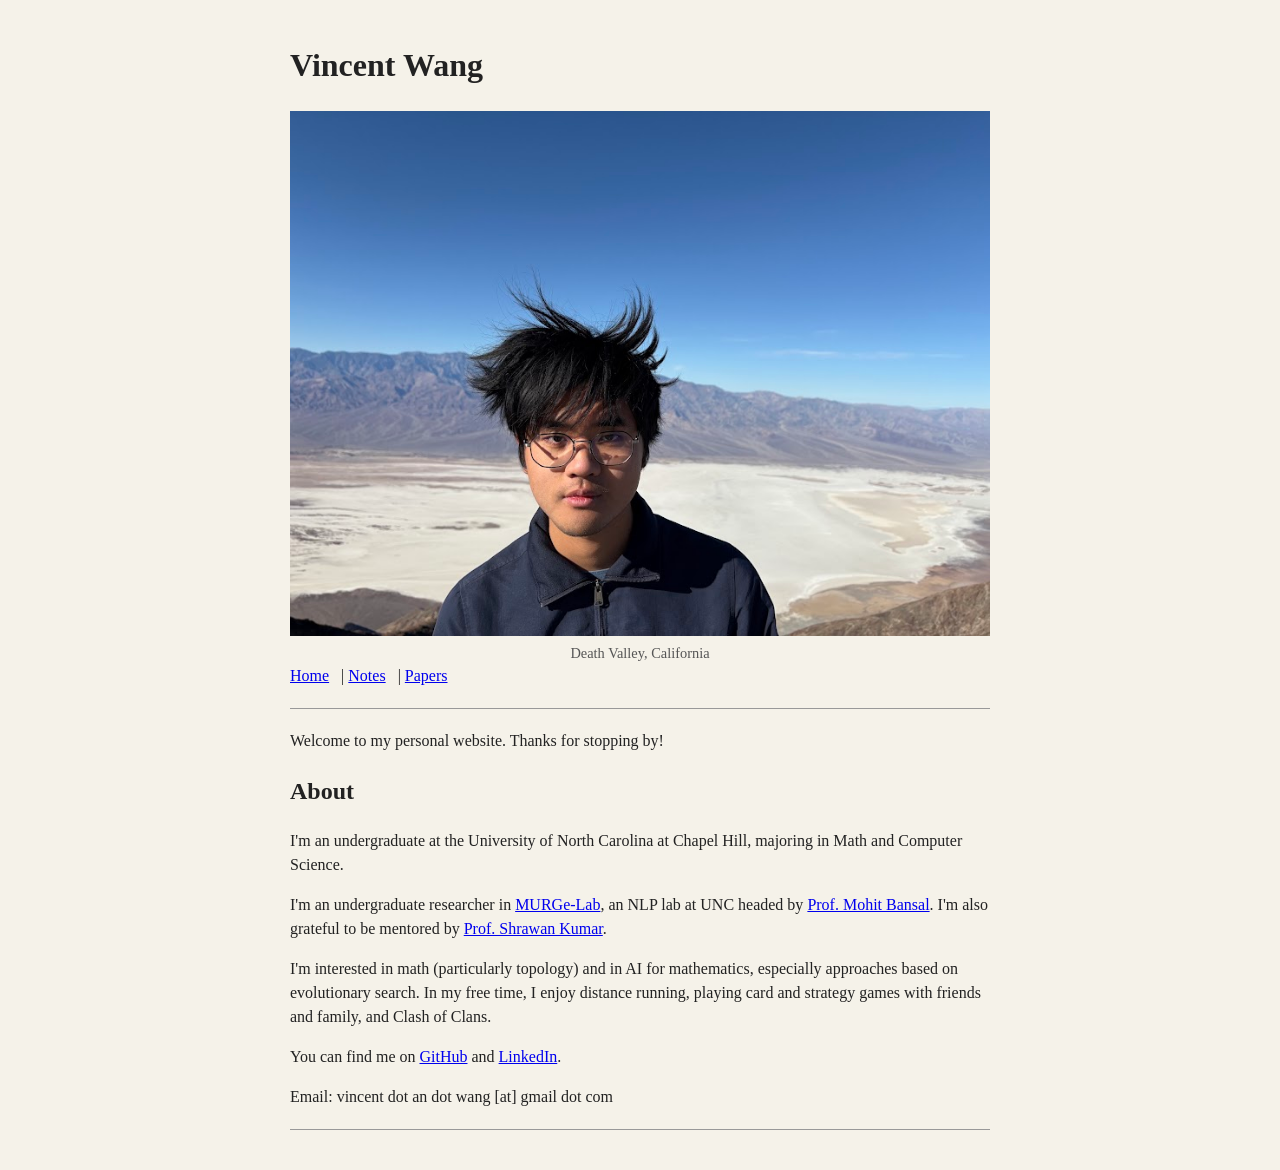
<file: index.html>
<!DOCTYPE html>
<html lang="en">
<head>
    <meta charset="UTF-8">
    <title>Vincent Wang</title>
    <link rel="stylesheet" href="style.css">
</head>
<body>

    <h1>Vincent Wang</h1>

    <figure>
        <img src="images/death_valley_headshot.jpg" alt="Vincent Wang">
        <figcaption>Death Valley, California </figcaption>
    </figure>

    <nav>
        <a href="index.html">Home</a> |
        <a href="notes.html">Notes</a> |
        <a href="papers.html">Papers</a>
    </nav>

    <hr>

    <p>Welcome to my personal website. Thanks for stopping by!</p>

    <h2>About</h2>

    <p>
        I'm an undergraduate at the University of North Carolina at Chapel Hill,
        majoring in Math and Computer Science.
    </p>

    <p>
        I'm an undergraduate researcher in <a href="https://murgelab.cs.unc.edu/">MURGe-Lab</a>,
        an NLP lab at UNC headed by <a href="https://www.cs.unc.edu/~mbansal/">Prof. Mohit Bansal</a>.
        I'm also grateful to be mentored by
        <a href="https://kumar.math.unc.edu/">Prof. Shrawan Kumar</a>.
    </p>

    <p>
        I'm interested in math (particularly topology) and in AI for mathematics, especially
        approaches based on evolutionary search. In my free time, I enjoy distance running,
        playing card and strategy games with friends and family, and Clash of Clans.
    </p>

    <p>
        You can find me on <a href="https://github.com/MeepMurp5">GitHub</a>
        and <a href="https://www.linkedin.com/in/vincent-an-wang">LinkedIn</a>.
    </p>

    <p>Email: vincent dot an dot wang [at] gmail dot com</p>

    <hr>

</body>
</html>
</file>
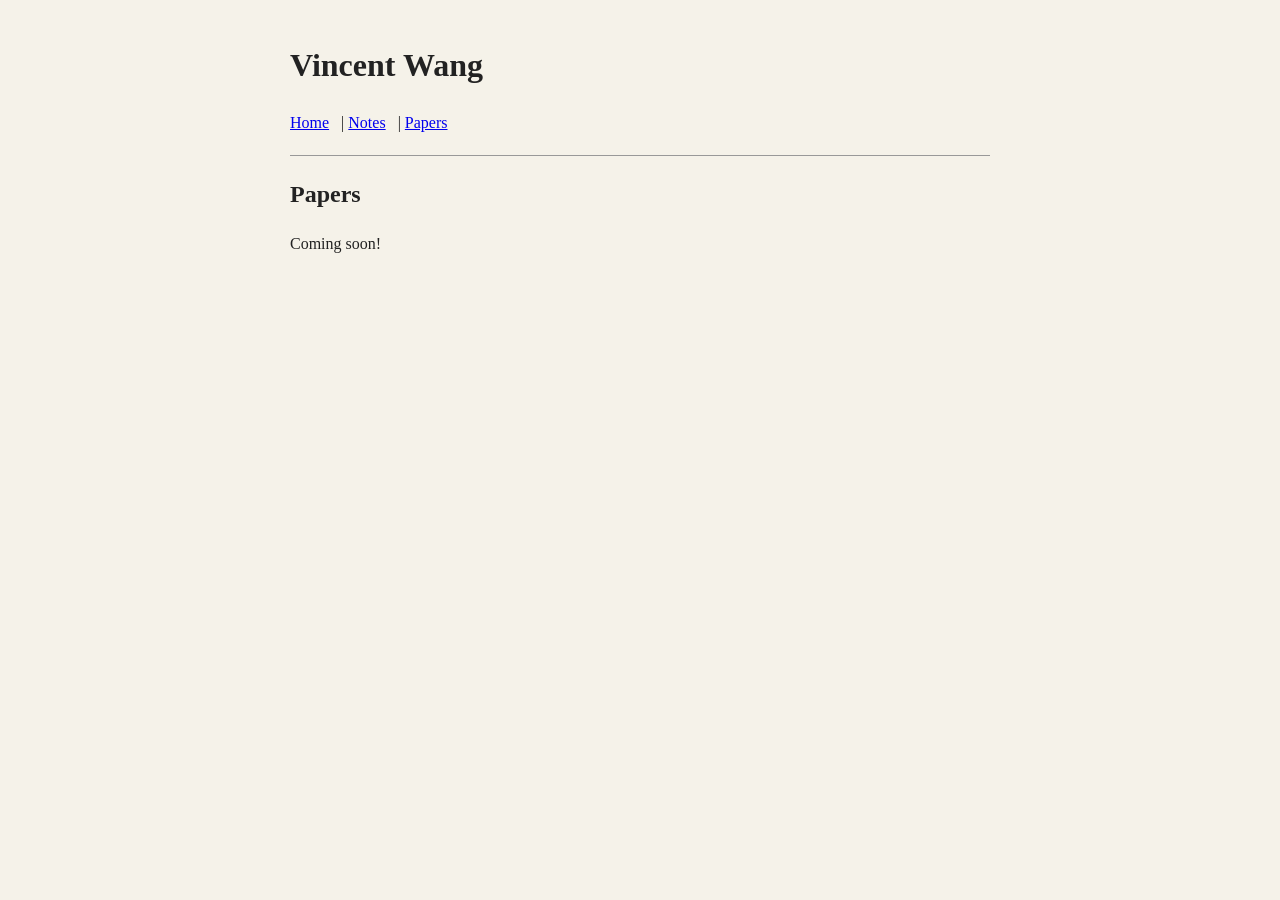
<file: papers.html>
<!DOCTYPE html>
<html lang="en">
<head>
    <meta charset="UTF-8">
    <title>Papers - Vincent Wang</title>
    <link rel="stylesheet" href="style.css">
</head>
<body>

    <h1>Vincent Wang</h1>

    <nav>
        <a href="index.html">Home</a> |
        <a href="notes.html">Notes</a> |
        <a href="papers.html">Papers</a>
    </nav>

    <hr>

    <h2>Papers</h2>

    <p>
        Coming soon!
    </p>

</body>
</html>
</file>
<file: style.css>
/* A few basic rules -- old-fashioned look, nothing fancy */

body {
    font-family: Georgia, "Times New Roman", serif;
    background-color: #f5f2e9;
    color: #222222;
    max-width: 700px;
    margin: 0 auto;
    padding: 20px;
    line-height: 1.5;
}

nav a {
    margin-right: 8px;
}

img {
    width: 100%;
}

figure {
    margin: 0;
}

figcaption {
    font-size: 0.9em;
    color: #555555;
    text-align: center;
}

hr {
    border: none;
    border-top: 1px solid #999999;
    margin: 20px 0;
}

footer {
    margin-top: 40px;
    font-size: 0.9em;
    color: #555555;
}

a:link {
    color: #0000EE;
}

a:visited {
    color: #551A8B;
}

.katex {
    font-size: 1.05em;
}
</file>
